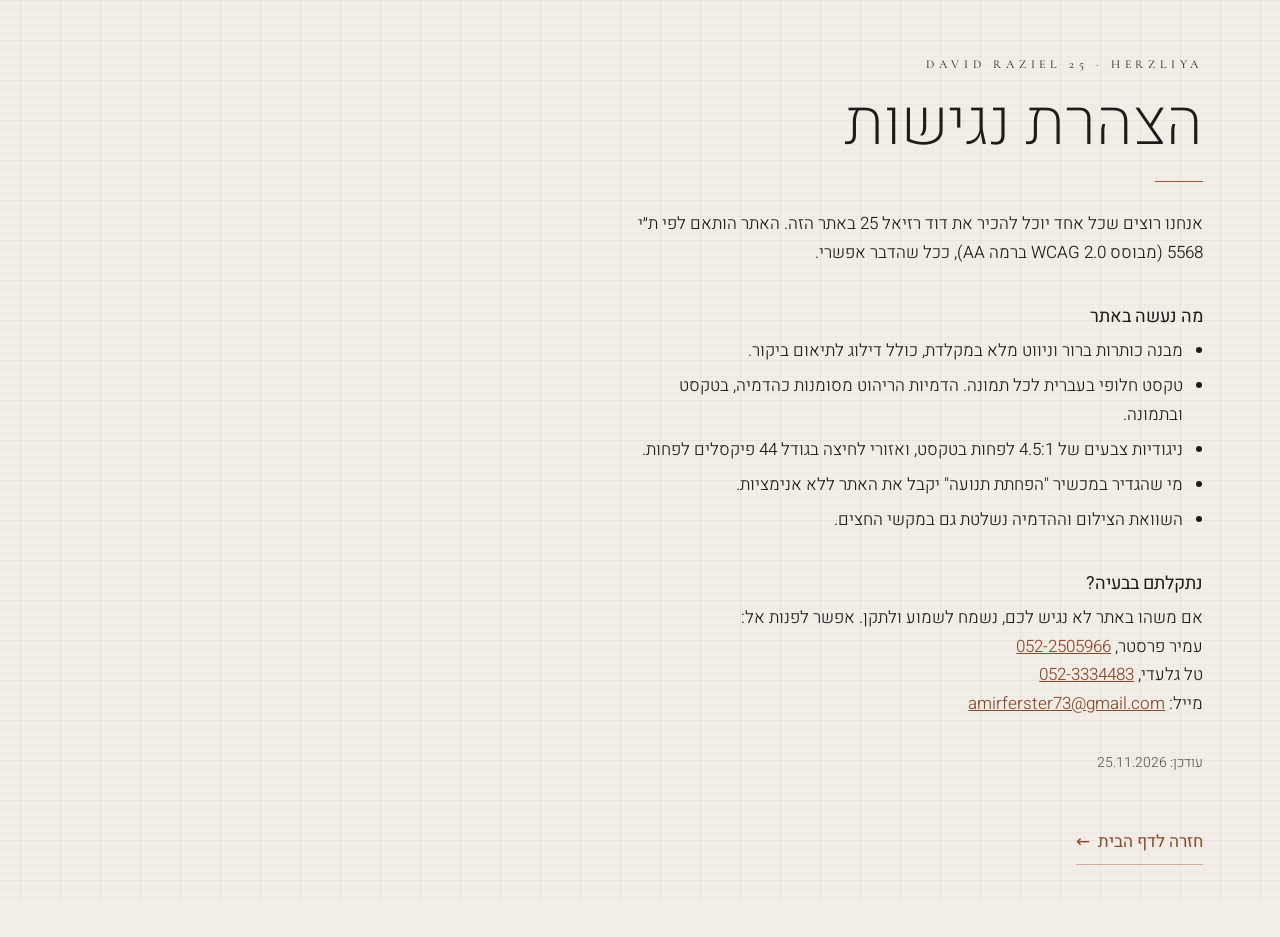
<file: accessibility.html>
<!doctype html>
<html lang="he" dir="rtl" data-theme="light">
<head>
<meta charset="utf-8">
<meta name="viewport" content="width=device-width, initial-scale=1, viewport-fit=cover">
<title>הצהרת נגישות · דוד רזיאל 25</title>
<meta name="robots" content="noindex, nofollow">
<meta name="theme-color" content="#F2EDE6">
<link rel="icon" href="favicon.svg" type="image/svg+xml">
<link href="https://fonts.googleapis.com/css2?family=Heebo:wght@200;300;400&family=Cormorant+Garamond:wght@300;400&display=swap" rel="stylesheet">
<link rel="stylesheet" href="assets/css/styles.css?v=13d0ba63">
</head>
<body class="doc">
<div class="motif" aria-hidden="true"></div>
<main class="doc-main">
  <p class="sh-label" lang="en">DAVID RAZIEL 25 · HERZLIYA</p>
  <h1 class="doc-title">הצהרת נגישות</h1>
  <i class="sh-rule" aria-hidden="true"></i>
  
  <p>אנחנו רוצים שכל אחד יוכל להכיר את דוד רזיאל 25 באתר הזה. האתר הותאם לפי ת״י 5568 (מבוסס WCAG 2.0 ברמה AA), ככל שהדבר אפשרי.</p>
  <h2>מה נעשה באתר</h2>
  <ul>
    <li>מבנה כותרות ברור וניווט מלא במקלדת, כולל דילוג לתיאום ביקור.</li>
    <li>טקסט חלופי בעברית לכל תמונה. הדמיות הריהוט מסומנות כהדמיה, בטקסט ובתמונה.</li>
    <li>ניגודיות צבעים של 4.5:1 לפחות בטקסט, ואזורי לחיצה בגודל 44 פיקסלים לפחות.</li>
    <li>מי שהגדיר במכשיר "הפחתת תנועה" יקבל את האתר ללא אנימציות.</li>
    <li>השוואת הצילום וההדמיה נשלטת גם במקשי החצים.</li>
  </ul>
  <h2>נתקלתם בבעיה?</h2>
  <p>אם משהו באתר לא נגיש לכם, נשמח לשמוע ולתקן. אפשר לפנות אל:<br>עמיר פרסטר, <a href="tel:+972522505966" dir="ltr">052-2505966</a><br>טל גלעדי, <a href="tel:+972523334483" dir="ltr">052-3334483</a><br>מייל: <a href="mailto:amirferster73@gmail.com" dir="ltr">amirferster73@gmail.com</a></p>
  <p class="doc-date">עודכן: 25.11.2026</p>
  <p class="doc-back"><a class="text-link" href="./">חזרה לדף הבית <span aria-hidden="true">←</span></a></p>
</main>
</body>
</html>
</file>
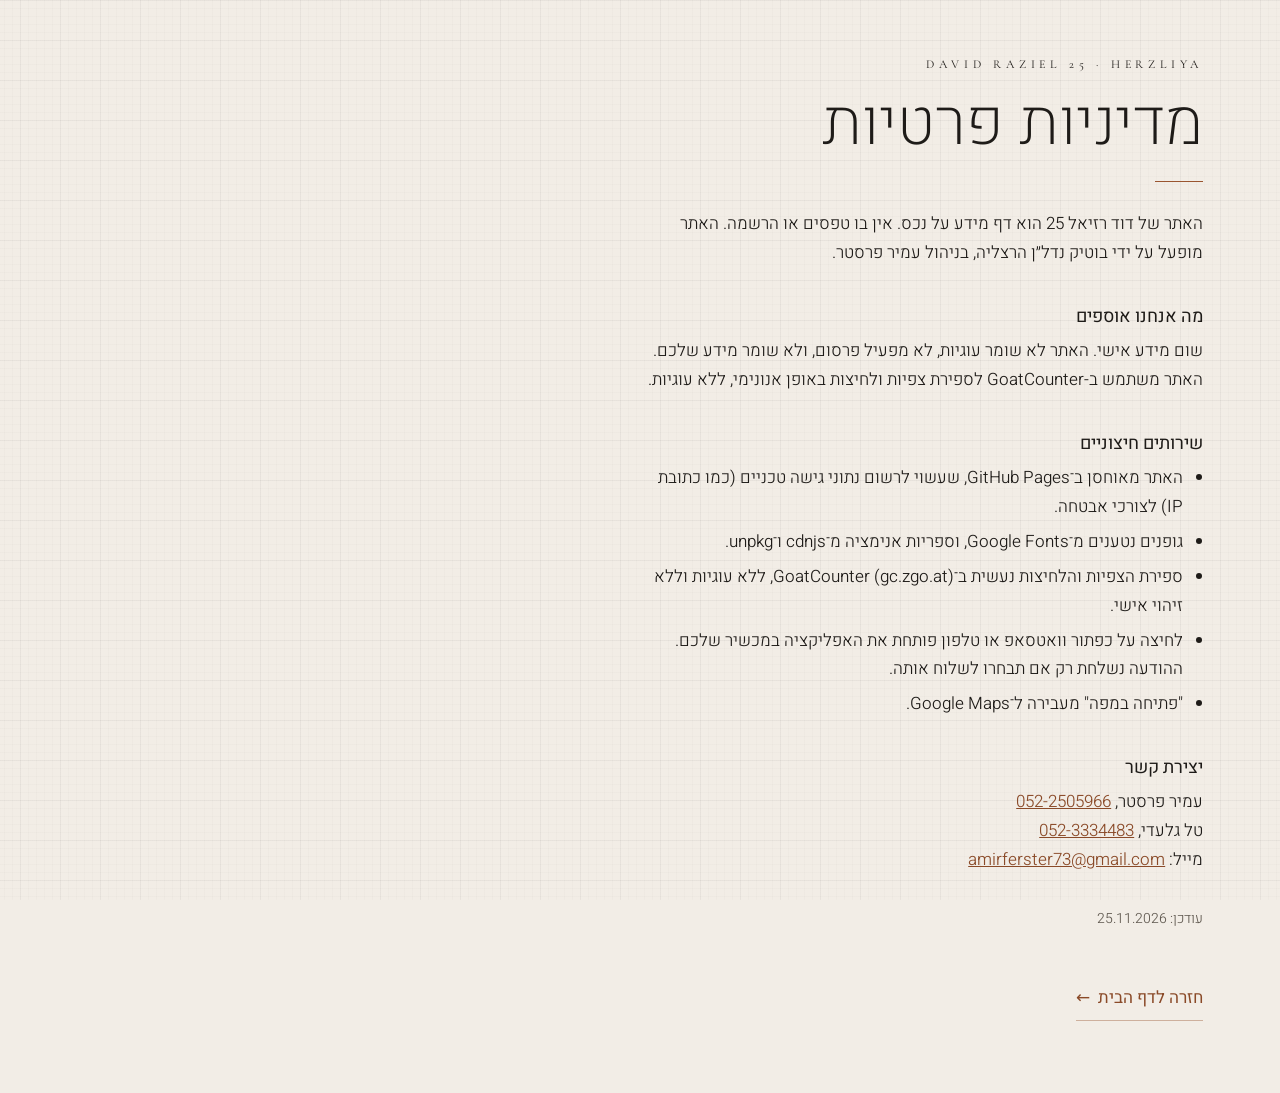
<file: privacy.html>
<!doctype html>
<html lang="he" dir="rtl" data-theme="light">
<head>
<meta charset="utf-8">
<meta name="viewport" content="width=device-width, initial-scale=1, viewport-fit=cover">
<title>מדיניות פרטיות · דוד רזיאל 25</title>
<meta name="robots" content="noindex, nofollow">
<meta name="theme-color" content="#F2EDE6">
<link rel="icon" href="favicon.svg" type="image/svg+xml">
<link href="https://fonts.googleapis.com/css2?family=Heebo:wght@200;300;400&family=Cormorant+Garamond:wght@300;400&display=swap" rel="stylesheet">
<link rel="stylesheet" href="assets/css/styles.css?v=13d0ba63">
</head>
<body class="doc">
<div class="motif" aria-hidden="true"></div>
<main class="doc-main">
  <p class="sh-label" lang="en">DAVID RAZIEL 25 · HERZLIYA</p>
  <h1 class="doc-title">מדיניות פרטיות</h1>
  <i class="sh-rule" aria-hidden="true"></i>
  
  <p>האתר של דוד רזיאל 25 הוא דף מידע על נכס. אין בו טפסים או הרשמה. האתר מופעל על ידי בוטיק נדל״ן הרצליה, בניהול עמיר פרסטר.</p>
  <h2>מה אנחנו אוספים</h2>
  <p>שום מידע אישי. האתר לא שומר עוגיות, לא מפעיל פרסום, ולא שומר מידע שלכם.</p>
  <p>האתר משתמש ב-GoatCounter לספירת צפיות ולחיצות באופן אנונימי, ללא עוגיות.</p>
  <h2>שירותים חיצוניים</h2>
  <ul>
    <li>האתר מאוחסן ב־GitHub Pages, שעשוי לרשום נתוני גישה טכניים (כמו כתובת IP) לצורכי אבטחה.</li>
    <li>גופנים נטענים מ־Google Fonts, וספריות אנימציה מ־cdnjs ו־unpkg.</li>
    <li>ספירת הצפיות והלחיצות נעשית ב־GoatCounter (gc.zgo.at), ללא עוגיות וללא זיהוי אישי.</li>
    <li>לחיצה על כפתור וואטסאפ או טלפון פותחת את האפליקציה במכשיר שלכם. ההודעה נשלחת רק אם תבחרו לשלוח אותה.</li>
    <li>"פתיחה במפה" מעבירה ל־Google Maps.</li>
  </ul>
  <h2>יצירת קשר</h2>
  <p>עמיר פרסטר, <a href="tel:+972522505966" dir="ltr">052-2505966</a><br>טל גלעדי, <a href="tel:+972523334483" dir="ltr">052-3334483</a><br>מייל: <a href="mailto:amirferster73@gmail.com" dir="ltr">amirferster73@gmail.com</a></p>
  <p class="doc-date">עודכן: 25.11.2026</p>
  <p class="doc-back"><a class="text-link" href="./">חזרה לדף הבית <span aria-hidden="true">←</span></a></p>
</main>
</body>
</html>
</file>
<file: assets/css/styles.css>
/* Listing template · v5. Themes: dark ("treetops", tree rings) and light ("drafting paper", architectural grid).
   Elements, nothing outside them: 1 section header · 2 frame · 3 background motif · 4 numbers · 5 rhythm (framed vs full-bleed). */
:root {
  --bg: #1E1915;
  --surface: #26201B;
  --fg: #F2EDE4;
  --fg2: #B5AA9B;
  --accent: #B08A64;          /* lines, frames, fills */
  --accent-text: #B08A64;     /* small copper text (contrast-checked per theme) */
  --on-accent: #1E1915;
  --hair: rgba(242, 237, 228, 0.14);
  --dark: #2A221C;            /* the dark section */
  --dark-fg: #F2EDE6;
  --dark-accent-text: #C98A5E;
  --bar: rgba(30, 25, 21, 0.72);
  --dim: #0d0b09;
  --gut: 24px;
  --he: "Heebo", system-ui, -apple-system, "Segoe UI", sans-serif;
  --latin: "Cormorant Garamond", "Times New Roman", serif;
  --ease: cubic-bezier(.22, .9, .3, 1);
  color-scheme: dark;
}
[data-theme="light"] {
  --bg: #F2EDE6;
  --surface: #E8E1D7;
  --fg: #1E1B18;
  --fg2: #625B52;              /* 5.7:1 on the ground */
  --accent: #9A5530;           /* 4.85:1 on the ground: lines, the primary button */
  --accent-text: #8A4A28;      /* small copper text: 5.8:1 on the ground, 5.0:1 on the raised surface */
  --on-accent: #F2EDE6;
  --hair: rgba(30, 27, 24, 0.14);
  --bar: rgba(242, 237, 230, 0.86);
  --dim: #F2EDE6;
  --grid: 30, 27, 24;
  color-scheme: light;
}
@media (min-width: 900px) { :root { --gut: 6vw; } }

*, *::before, *::after { box-sizing: border-box; }
html { -webkit-text-size-adjust: 100%; text-size-adjust: 100%; background: var(--bg); }
html.lenis, html.lenis body { height: auto; }
html.at-end, html.at-end body { overscroll-behavior-y: none; }
.lenis.lenis-smooth { scroll-behavior: auto !important; }
body {
  margin: 0; background: transparent; color: var(--fg);
  font: 300 17px/1.7 var(--he);
  -webkit-font-smoothing: antialiased; -moz-osx-font-smoothing: grayscale;
  -webkit-tap-highlight-color: transparent;
  overflow-x: clip;
}
img { display: block; max-width: 100%; }
main { overflow-x: clip; }   /* the hero settles from 1.05 behind the door: never widen the page */
a { color: inherit; }
button { font: inherit; color: inherit; background: none; border: 0; padding: 0; cursor: pointer; }
h1, h2, p, dl, dd, figure { margin: 0; }
:focus-visible { outline: 1px solid var(--accent); outline-offset: 4px; }
.visually-hidden { position: absolute !important; width: 1px; height: 1px; overflow: hidden; clip: rect(0 0 0 0); white-space: nowrap; }
.skip { position: fixed; top: 8px; right: 8px; z-index: 100; padding: 12px 16px; background: var(--accent); color: var(--on-accent); text-decoration: none; transform: translateY(-160%); }
.skip:focus { transform: none; }
.nw { white-space: nowrap; }

/* ---------- element 4 · numbers: Cormorant, lining tabular figures ---------- */
bdi, .num { direction: ltr; unicode-bidi: isolate; font-family: var(--latin); font-weight: 300; font-variant-numeric: lining-nums tabular-nums; font-feature-settings: "lnum" 1, "tnum" 1; }
bdi { font-size: 1.12em; line-height: 1; }

/* ---------- element 3 · background motif + grain (fixed, behind everything; photos sit above) ---------- */
.motif { position: fixed; top: 0; left: 0; right: 0; height: 300lvh; z-index: -2; pointer-events: none; }
[data-theme="dark"] .motif { background: url("../img/rings.svg") right center / cover no-repeat; opacity: .07; will-change: transform; }
/* drafting paper: 1px lines every 8px at 3%, every 40px at 6% */
[data-theme="light"] .motif { --g1: rgba(var(--grid), .015); --g2: rgba(var(--grid), .03); }
[data-theme="light"] .motif {
  height: 100%;
  background-image:
    linear-gradient(to right, var(--g2) 1px, transparent 1px), linear-gradient(to bottom, var(--g2) 1px, transparent 1px),
    linear-gradient(to right, var(--g1) 1px, transparent 1px), linear-gradient(to bottom, var(--g1) 1px, transparent 1px);
  background-size: 40px 40px, 40px 40px, 8px 8px, 8px 8px;
  background-position: center top;
}
.grain {
  position: fixed; inset: 0; z-index: -1; pointer-events: none; opacity: .035;
  background-image: url("data:image/svg+xml,%3Csvg xmlns='http://www.w3.org/2000/svg' width='200' height='200'%3E%3Cfilter id='n'%3E%3CfeTurbulence type='fractalNoise' baseFrequency='0.9' numOctaves='2' stitchTiles='stitch'/%3E%3CfeColorMatrix values='0 0 0 0 0  0 0 0 0 0  0 0 0 0 0  0 0 0 1.6 -0.3'/%3E%3C/filter%3E%3Crect width='200' height='200' filter='url(%23n)'/%3E%3C/svg%3E");
  background-size: 200px 200px;
}
[data-theme="dark"] .grain { opacity: .05; mix-blend-mode: overlay; }

/* ---------- element 1 · the section header ---------- */
.sh { position: relative; }
.sh-label, .label-en { font: 400 12px/1.4 var(--latin); letter-spacing: 0.4em; text-transform: uppercase; color: var(--accent-text); }
.sh-label { margin-bottom: 16px; }
.sh-title { font: 200 clamp(42px, 11.5vw, 104px)/1.05 var(--he); letter-spacing: -0.01em; }
.sh-title bdi { font-size: 1.08em; }
.sh-rule { display: block; width: 48px; height: 1px; margin-top: 22px; background: var(--accent); transform-origin: right center; }
.sh-c { text-align: center; }
.sh-c .sh-rule { margin-inline: auto; transform-origin: center; }
.ln { display: inline-block; overflow: hidden; vertical-align: top; padding-bottom: 0.1em; margin-bottom: -0.1em; }
.ln > span { display: inline-block; }
html.js:not(.rm) [data-lines] .ln > span { transform: translateY(105%); }
html.js:not(.rm) [data-fade], html.js:not(.rm) .sh-label { opacity: 0; }
html.js:not(.rm) .sh-rule { transform: scaleX(0); }

/* ---------- element 2 · the frame ---------- */
.frame { position: relative; }
.frame-in { position: relative; width: 100%; height: 100%; overflow: hidden; background: var(--surface); }
.frame-in > img { width: 100%; height: 100%; object-fit: cover; }
.fr { position: absolute; display: block; background: var(--accent); pointer-events: none; }
.fr-t { top: -10px; left: -10px; right: -10px; height: 1px; transform-origin: right center; }
.fr-l { left: -10px; top: -10px; bottom: -10px; width: 1px; transform-origin: center top; }
.fr-b { bottom: -10px; left: -10px; right: -10px; height: 1px; transform-origin: left center; }
.fr-r { right: -10px; top: -10px; bottom: -10px; width: 1px; transform-origin: center bottom; }
html.js:not(.rm) .frame[data-reveal] .fr-t, html.js:not(.rm) .frame[data-reveal] .fr-b { transform: scaleX(0); }
html.js:not(.rm) .frame[data-reveal] .fr-l, html.js:not(.rm) .frame[data-reveal] .fr-r { transform: scaleY(0); }
html.js:not(.rm) .frame[data-reveal] .frame-in { clip-path: inset(100% 0 0 0); }

/* placeholders: main.js paints the preview on the photo's holder; the photo fades in over it once decoded (eager ones never hide) */
html.js img[data-ph]:not([fetchpriority]) { opacity: 0; transition: opacity .5s ease; }
html.js img[data-ph].is-in { opacity: 1; }
html.rm img[data-ph] { transition: none; }

.chip { position: absolute; z-index: 2; padding: 6px 10px; font: 400 12px/1.2 var(--he); background: rgba(242, 237, 230, .9); color: #1E1B18; pointer-events: none; white-space: nowrap; }
.chip[lang="en"] { font: 400 11px/1.2 var(--latin); letter-spacing: .28em; }
.chip [lang="he"] { font: 400 12px/1.2 var(--he); letter-spacing: 0; }

/* ---------- global UI ---------- */
.progress { position: fixed; top: 0; left: 0; right: 0; height: 1px; z-index: 60; pointer-events: none; }
.progress i { display: block; height: 100%; background: var(--accent); transform-origin: right center; transform: scaleX(0); }
.topbar {
  position: fixed; top: 0; left: 0; right: 0; z-index: 50; height: calc(56px + env(safe-area-inset-top));
  padding: env(safe-area-inset-top) var(--gut) 0;
  display: flex; align-items: center; justify-content: space-between; gap: 16px;
  transition: transform .45s var(--ease), background-color .35s ease, color .35s ease;
}
.topbar.is-solid { background: var(--bar); -webkit-backdrop-filter: blur(14px) saturate(1.1); backdrop-filter: blur(14px) saturate(1.1); }
.topbar.is-up { transform: translateY(-100%); }
.topbar.on-photo { background: transparent; -webkit-backdrop-filter: none; backdrop-filter: none; color: #F2EDE6; }
.topbar-line { position: absolute; right: var(--gut); left: var(--gut); bottom: 0; height: 1px; background: var(--accent); opacity: .55; transform-origin: right center; }
.brand { font: 300 16px/1 var(--he); text-decoration: none; min-height: 44px; display: inline-flex; align-items: center; }
.menu-btn { display: inline-flex; align-items: center; gap: 12px; min-height: 44px; min-width: 44px; margin-left: -10px; padding: 0 10px; font: 300 15px/1 var(--he); }
.burger { display: grid; gap: 6px; width: 22px; }
.burger b { display: block; height: 1px; background: currentColor; }
.burger b + b { width: 14px; justify-self: end; }

/* ---------- the menu ---------- */
.menu { position: fixed; inset: 0; z-index: 90; display: flex; flex-direction: column; background: var(--bg); padding: calc(6px + env(safe-area-inset-top)) var(--gut) calc(24px + env(safe-area-inset-bottom)); overflow-y: auto; overscroll-behavior: contain; }
.menu[hidden] { display: none; }
.menu::before { content: ""; position: fixed; inset: 0; z-index: -1; pointer-events: none; }
[data-theme="dark"] .menu::before { background: url("../img/rings.svg") right center / cover no-repeat; opacity: .08; }
[data-theme="light"] .menu::before { background-image: linear-gradient(to right, rgba(30, 27, 24, .06) 1px, transparent 1px), linear-gradient(to bottom, rgba(30, 27, 24, .06) 1px, transparent 1px); background-size: 40px 40px; }
.menu-close { align-self: flex-end; min-height: 44px; padding: 0 10px; margin-left: -10px; display: inline-flex; align-items: center; gap: 10px; font: 300 15px/1 var(--he); }
.menu-close span { font-size: 13px; color: var(--accent-text); }
.menu-nav { margin: auto 0; padding: 24px 0; }
.menu-nav ul { list-style: none; margin: 0; padding: 0; display: grid; gap: clamp(8px, 1.9vh, 20px); }
.menu-link { display: block; text-decoration: none; padding: 2px 0; }
.menu-en { display: block; font: 400 11px/1.4 var(--latin); letter-spacing: .4em; text-transform: uppercase; color: var(--accent-text); }
.menu-he { display: block; font: 200 clamp(30px, 8.2vw, 58px)/1.15 var(--he); transition: color .3s; }
.menu-link:hover .menu-he, .menu-link:focus-visible .menu-he { color: var(--accent-text); }
.menu-open { overflow: hidden; }

.pill {
  position: fixed; left: 50%; bottom: calc(20px + env(safe-area-inset-bottom)); z-index: 40;
  height: 44px; padding: 0 22px; display: inline-flex; align-items: center; gap: 10px;
  background: var(--accent); color: var(--on-accent); text-decoration: none;
  font: 400 15px/1 var(--he); white-space: nowrap;
  box-shadow: 0 10px 30px rgba(30, 20, 14, 0.25);
  transform: translate(-50%, 0); transition: transform .5s var(--ease), opacity .35s ease;
}
.pill.is-hidden { opacity: 0; transform: translate(-50%, 24px); pointer-events: none; }
.wa { width: 18px; height: 18px; fill: currentColor; flex: none; }

/* ---------- intro (shared) ---------- */
.intro { display: none; }
html.has-intro .intro {
  position: fixed; inset: 0; z-index: 95; display: block; pointer-events: none;
  animation: intro-failsafe .4s ease 4s forwards;   /* never trap the page if the script fails */
}
@keyframes intro-failsafe { to { opacity: 0; visibility: hidden; } }

/* intro · the front door: walnut panel, copper handle, the house number; it swings open on its hinge */
.intro-door { perspective: 1400px; perspective-origin: 50% 50%; }
.door {
  position: absolute; inset: 0; z-index: 2; transform-origin: right center; -webkit-backface-visibility: hidden; backface-visibility: hidden;
  background-color: #4A3426;
  background-image:
    linear-gradient(90deg, rgba(0, 0, 0, .22), rgba(0, 0, 0, 0) 18%, rgba(255, 225, 190, .04) 52%, rgba(0, 0, 0, 0) 80%, rgba(0, 0, 0, .26)),
    repeating-linear-gradient(90deg, rgba(0, 0, 0, .07) 0 1px, transparent 1px 7px),
    repeating-linear-gradient(90deg, rgba(255, 222, 186, .035) 0 2px, transparent 2px 23px),
    repeating-linear-gradient(90deg, rgba(0, 0, 0, .06) 0 3px, transparent 3px 41px),
    repeating-linear-gradient(90deg, transparent 0 57px, rgba(255, 222, 186, .03) 57px 59px, transparent 59px 97px);
}
.door-grain { position: absolute; inset: 0; background: linear-gradient(180deg, rgba(255, 220, 180, .05), transparent 30%, transparent 70%, rgba(0, 0, 0, .18)); }
.door-edge { position: absolute; inset: 0; border-right: 1px solid rgba(201, 138, 94, .35); }
.door-num { position: absolute; top: max(12svh, 64px); left: 0; right: 0; text-align: center; color: #C27B4E; }
.door-n { font: 300 30vw/0.9 var(--latin); font-variant-numeric: lining-nums; font-feature-settings: "lnum" 1; direction: ltr; }
@media (min-width: 900px) { .door-n { font-size: min(30vw, 34vh); } }
.door-label { margin-top: 14px; margin-right: -.5em; font: 400 11px/1.4 var(--latin); letter-spacing: .5em; text-transform: uppercase; color: rgba(242, 237, 230, .72); }
.door-handle { position: absolute; left: 9%; top: 50%; width: 6px; height: min(26svh, 220px); margin-top: calc(min(26svh, 220px) / -2); border-radius: 3px; background: linear-gradient(90deg, #6E3B20, #A9653C 45%, #6E3B20); box-shadow: 2px 0 6px rgba(0, 0, 0, .35); }
.door-handle b { position: absolute; inset: 0; border-radius: inherit; background: linear-gradient(90deg, #A9653C, #F0B88E 45%, #A9653C); opacity: 0; }
.door-shade { position: absolute; inset: 0; z-index: 1; background: linear-gradient(to left, rgba(30, 20, 14, .55), rgba(30, 20, 14, .2) 60%, rgba(30, 20, 14, .05)); }

/* intro · the elevator (dark listings) */
.edoor { position: absolute; top: 0; bottom: 0; width: 50.5%; overflow: hidden; background: var(--surface); will-change: transform; }
.edoor-l { left: 0; } .edoor-r { right: 0; }
.edoor-seam { position: absolute; top: 0; bottom: 0; left: 50%; width: 1px; margin-left: -.5px; background: var(--accent); opacity: .45; }
.floor { position: absolute; top: calc(48px + env(safe-area-inset-top)); left: 50%; transform: translateX(-50%); display: flex; flex-direction: column; align-items: center; gap: 10px; padding: 14px 22px 10px; background: var(--surface); }
.floor-label { font: 400 12px/1 var(--latin); letter-spacing: .5em; margin-right: -.5em; text-transform: uppercase; color: var(--accent-text); }
.floor-num { height: 64px; overflow: hidden; font: 300 64px/64px var(--latin); font-variant-numeric: lining-nums tabular-nums; direction: ltr; }
.floor-col { display: flex; flex-direction: column; }
.floor-col > span { height: 64px; }

/* ---------- hero: the website on the first screen, the framed entrance photo ---------- */
.hero { position: relative; min-height: 100svh; display: flex; flex-direction: column; padding: calc(66px + env(safe-area-inset-top)) var(--gut) calc(6px + env(safe-area-inset-bottom)); transform-origin: 50% 40%; }
.hero-label { margin-bottom: 6px; }
.hero-title { font: 200 clamp(44px, 12vw, 120px)/1 var(--he); letter-spacing: -0.01em; }
.hero-title bdi { font-size: 1.08em; }
.hero-meta { margin-top: 10px; font: 300 clamp(12.5px, 3.4vw, 15px)/1.55 var(--he); color: var(--fg2); }
.hero-meta bdi { font-size: 1.15em; }
.dot { display: inline-block; width: 3px; height: 3px; margin: 0 .55em; border-radius: 50%; background: var(--accent); vertical-align: middle; }
.hero-price { margin-top: 6px; display: flex; align-items: baseline; gap: 10px; }
.hero-price-label { font: 300 12px/1 var(--he); color: var(--fg2); }
.hero-price-num { font-size: 26px; line-height: 1.15; }
.hero-rule { display: block; width: 48px; height: 1px; margin-top: 12px; background: var(--accent); transform-origin: right center; }
.hero-photo { position: relative; flex: 1 1 auto; min-height: 55svh; margin: 24px 10px 16px; display: flex; }
.hero-frame { flex: 1; }
.hero-chip { top: 12px; right: 12px; }
.hero-bottom { display: flex; align-items: center; justify-content: space-between; gap: 16px; min-height: 48px; }
.hero-tour { display: inline-flex; align-items: center; gap: 8px; min-height: 44px; text-decoration: none; font: 400 15px/1 var(--he); }
.hero-tour span { color: var(--accent-text); }
.hero-note { font: 300 12px/1.3 var(--he); color: var(--fg2); text-align: left; }
html.js:not(.rm) .hero-head > *, html.js:not(.rm) .hero-bottom > *, html.js:not(.rm) .hero-chip { opacity: 0; }
html.js:not(.rm) .hero-rule { opacity: 1; transform: scaleX(0); }
html.js:not(.rm) .topbar .brand, html.js:not(.rm) .topbar .menu-btn { opacity: 0; }
html.js:not(.rm) .topbar-line { transform: scaleX(0); }
@media (min-width: 900px) {
  .hero { display: grid; grid-template-columns: minmax(0, 0.9fr) minmax(0, 1.25fr); grid-template-rows: 1fr auto; column-gap: 6vw; padding-top: calc(92px + env(safe-area-inset-top)); }
  .hero-head { align-self: center; }
  .hero-photo { grid-column: 2; grid-row: 1; margin: 10px; min-height: 0; }
  .hero-bottom { grid-column: 1 / -1; }
}

/* ---------- the signature (full-bleed, pinned) ---------- */
.sig { position: relative; }
.sig-stage { position: relative; height: 100svh; min-height: 560px; overflow: hidden; background: #2A221C; color: #F2EDE6; }
.sig-more { display: grid; gap: 44px; padding: 9vh calc(var(--gut) + 10px) 0; }
.gd-line { padding: 30px var(--gut) 4vh; font: 300 clamp(18px, 4.8vw, 24px)/1.5 var(--he); max-width: 30em; }

/* the gardens: framed living room → into the door → the deck, full-bleed */
.gardens { position: relative; }
.gd-stage { position: relative; height: 100svh; min-height: 600px; overflow: hidden; }
.gd-head { position: absolute; z-index: 1; top: calc(72px + env(safe-area-inset-top)); right: var(--gut); left: var(--gut); }
.gardens .sh-title { font-size: clamp(38px, 10.5vw, 96px); }
.gd-center { position: absolute; inset: 0; display: flex; align-items: center; justify-content: center; padding: 0 calc(var(--gut) + 10px); }
.gd-zoom { position: relative; width: min(100%, calc((100svh - 330px) * 1.5), 1000px); aspect-ratio: 3 / 2; will-change: transform; }
.gd-frame { position: absolute; inset: 0; }
.gd-full { position: absolute; inset: 0; z-index: 2; opacity: 0; overflow: hidden; background: #2A221C; }
.gd-img { width: 100%; height: 100%; object-fit: cover; }
html.rm .gd-stage, html:not(.js) .gd-stage { height: auto; min-height: 0; }
html.rm .gd-head, html:not(.js) .gd-head, html.rm .gd-center, html:not(.js) .gd-center { position: relative; inset: auto; top: auto; padding-top: 10vh; }
html.rm .gd-full, html:not(.js) .gd-full { display: none; }

@media (min-width: 900px) { .sig-more { grid-template-columns: 1fr 1fr; gap: 4vw; } }
.sig-fig { margin: 0; }
.sig-frame { aspect-ratio: 3 / 2; }
.sig-cap { margin-top: 18px; font: 400 14px/1.4 var(--he); color: var(--fg); }
.sig-cap .label-en { font-size: 11px; }
.sig-pan { position: absolute; inset: 0; overflow: hidden; }
.sig-img { position: absolute; top: 0; right: 0; height: 100%; width: auto; min-width: 100%; max-width: none; object-fit: cover; }
.sig-shade { position: absolute; inset: 0; background: linear-gradient(to bottom, rgba(30, 22, 16, .42), transparent 16%), linear-gradient(to top, rgba(30, 22, 16, .86), rgba(30, 22, 16, .4) 40%, transparent 62%); }
.sig-text { position: absolute; right: var(--gut); left: var(--gut); bottom: calc(56px + env(safe-area-inset-bottom)); max-width: 760px; --accent-text: #E3AC86; --accent: #D08F63; }
.sig-text .sh-label { display: block; margin: 0 0 12px; line-height: 1.4; }
.sig-text .sh-title { display: block; }
.sig-sub { margin-top: 18px; max-width: 30em; color: rgba(242, 237, 230, .92); }
html.js:not(.rm) .sig-sub { opacity: 0; }

/* ---------- imagine: real photo vs. furnishing visualization ---------- */
.imagine { padding: 9vh var(--gut) 7vh; }
.ba-frame { margin-top: 34px; max-width: 1100px; }
.ba { position: relative; aspect-ratio: 1536 / 947; touch-action: pan-y; -webkit-user-select: none; user-select: none; cursor: ew-resize; --pos: 50; }
.ba img { position: absolute; inset: 0; width: 100%; height: 100%; object-fit: cover; -webkit-user-drag: none; pointer-events: none; }
.ba-viz { position: absolute; inset: 0; clip-path: inset(0 calc(100% - var(--pos) * 1%) 0 0); transition: opacity .4s ease; }
.ba-style { opacity: 0; transition: opacity .4s ease; }
.ba-style.is-on { opacity: 1; }
.ba-chip-viz { top: 12px; left: 12px; transition: opacity .4s ease; }
.ba-chip-real { top: 12px; right: 12px; }
.ba-handle { position: absolute; top: 0; bottom: 0; left: calc(var(--pos) * 1%); width: 0; z-index: 3; pointer-events: none; transition: opacity .4s ease; }
.ba-line { position: absolute; top: 0; bottom: 0; left: -.5px; width: 1px; background: #F2EDE6; box-shadow: 0 0 0 .5px rgba(154, 85, 48, .7); }
.ba-knob { position: absolute; top: 50%; left: 0; width: 48px; height: 48px; margin: -24px 0 0 -24px; border-radius: 50%; background: var(--accent); display: grid; place-items: center; box-shadow: 0 4px 16px rgba(30, 20, 14, .3); }
.ba-knob svg { width: 22px; height: 22px; fill: none; stroke: #F2EDE6; stroke-width: 1.4; }
.ba-range { position: absolute; inset: 0; width: 100%; height: 100%; margin: 0; opacity: 0; pointer-events: none; }
.ba:has(.ba-range:focus-visible) .ba-knob { outline: 2px solid var(--fg); outline-offset: 3px; }
.ba.is-real .ba-viz, .ba.is-real .ba-handle, .ba.is-real .ba-chip-viz { opacity: 0; }
.ba-chips { display: flex; flex-wrap: wrap; gap: 8px; margin-top: 24px; }
.ba-chip { min-height: 52px; padding: 8px 16px; border: 1px solid var(--hair); display: flex; flex-direction: column; align-items: flex-start; justify-content: center; gap: 2px; text-align: right; transition: border-color .3s, background-color .3s; }
.ba-chip span { font: 400 15px/1.2 var(--he); }
.ba-chip small { font: 300 12px/1.2 var(--he); color: var(--fg2); }
.ba-chip[aria-pressed="true"] { border-color: var(--accent); background: var(--surface); }
.ba-chip[aria-pressed="true"] span { color: var(--accent-text); }
.ba-note { margin-top: 16px; font-size: 14px; line-height: 1.6; color: var(--fg2); max-width: 34em; }

/* ---------- the floors: photo | plan per floor, a floor ruler beside the frame (not pinned; floors change by tapping) ---------- */
.pl-draw { position: relative; display: block; aspect-ratio: var(--ar); touch-action: pan-y; }
.spot { position: absolute; z-index: 2; width: 44px; height: 44px; margin: -22px 0 0 -22px; display: grid; place-items: center; }
.spot-dot { position: relative; display: block; width: 14px; height: 14px; border-radius: 50%; background: var(--accent); box-shadow: 0 0 0 3px rgba(242, 237, 230, .85); }
.spot-dot::after { content: ""; position: absolute; inset: -1px; border-radius: 50%; border: 1px solid var(--accent); animation: spot-pulse 2s ease-out infinite; }
@keyframes spot-pulse { from { transform: scale(1); opacity: .6; } to { transform: scale(1.6); opacity: 0; } }
.spot-label { position: absolute; top: 50%; right: 34px; transform: translateY(-50%); padding: 3px 7px; white-space: nowrap; font: 400 12px/1.2 var(--he); color: #1E1B18; background: #F2EDE6; box-shadow: 0 0 0 1px rgba(154, 85, 48, .35); pointer-events: none; }
.spot-l .spot-label { right: auto; left: 34px; }
.spot:focus-visible { outline-offset: -4px; }
@media (prefers-reduced-motion: reduce) { .spot-dot::after { animation: none; } }

/* the room sheet: from the bottom on phones, a popover on wide screens */
.room-sheet { position: fixed; inset: 0; z-index: 85; display: flex; align-items: flex-end; justify-content: center; }
.room-sheet[hidden] { display: none; }
.rs-scrim { position: absolute; inset: 0; background: rgba(30, 27, 24, .4); }
.rs-panel { position: relative; width: 100%; max-height: 88svh; overflow: auto; padding: 10px var(--gut) calc(30px + env(safe-area-inset-bottom)); background: var(--bg); box-shadow: 0 -10px 40px rgba(30, 20, 14, .18); will-change: transform; touch-action: pan-x; }
.rs-grab { display: block; width: 40px; height: 4px; margin: 0 auto 12px; border-radius: 2px; background: rgba(30, 27, 24, .2); }
.rs-head { display: flex; align-items: flex-start; justify-content: space-between; gap: 12px; margin-bottom: 22px; }
.rs-en { font-size: 11px; }
.rs-title { margin: 2px 0 0; font: 300 26px/1.2 var(--he); }
.rs-close { flex: none; width: 44px; height: 44px; margin: -4px -10px 0 0; display: grid; place-items: center; }
.rs-close svg { width: 20px; height: 20px; fill: none; stroke: currentColor; stroke-width: 1.2; }
.rs-frame { margin: 0 10px; aspect-ratio: 3 / 2; }
@media (min-width: 900px) {
  .room-sheet { align-items: center; }
  .rs-panel { width: min(760px, 86vw); padding: 22px 30px 34px; box-shadow: 0 20px 60px rgba(30, 20, 14, .25); }
  .rs-grab { display: none; }
}
.sheet-open { overflow: hidden; }
.pl-ink { position: absolute; inset: 0; background: var(--accent); -webkit-mask-position: center; mask-position: center; -webkit-mask-size: contain; mask-size: contain; -webkit-mask-repeat: no-repeat; mask-repeat: no-repeat; }
/* --fw: frame width (the copper lines sit 10px outside it) · --fr: frame height / width (4:3 on phones, 16:10 on desktop) */
.floors { padding: 9vh var(--gut) 7vh; --fw: min(calc(100vw - 2 * var(--gut) - 20px), 560px); --fr: .75; }
@media (min-width: 900px) { .floors { --fw: min(calc(100vw - 2 * var(--gut) - 20px), 880px); --fr: .625; } }
.fl-stage { display: flex; justify-content: center; margin-top: 30px; }
.fl-main { flex: none; width: var(--fw); }
.fl-pick { margin-bottom: 10px; font: 400 15px/1.3 var(--he); color: var(--accent-text); }
.fl-btns { display: grid; grid-template-columns: repeat(var(--n), 1fr); margin-bottom: 26px; }
.fl-btn { min-height: 48px; padding: 0 6px; display: inline-flex; align-items: center; justify-content: center; gap: 7px; border: 1px solid var(--accent); color: var(--accent-text); font: 400 15px/1.1 var(--he); white-space: nowrap; transition: background-color .3s, border-color .3s, color .3s; }
.fl-btn + .fl-btn { border-right-width: 0; }
.fl-btn .num { font-size: 15px; letter-spacing: .04em; }
.fl-btn.is-on { background: #9A5530; border-color: #9A5530; color: #fff; }
.fl-btn:focus-visible { outline-offset: 2px; }
@media (max-width: 370px) { .fl-btn { flex-direction: column; gap: 2px; font-size: 13px; min-height: 52px; } }
.fl-frame { aspect-ratio: 4 / 3; }
@media (min-width: 900px) { .fl-frame { aspect-ratio: 16 / 10; } }
.fl-frame .frame-in { isolation: isolate; }
.fl-layer { position: absolute; inset: 0; transition: opacity .4s ease, visibility 0s linear 0s; }
.fl-plans {
  opacity: 0; visibility: hidden; transition: opacity .4s ease, visibility 0s linear .4s;
  background-color: var(--bg); --g1: rgba(var(--grid, 30, 27, 24), .03); --g2: rgba(var(--grid, 30, 27, 24), .05);
  background-image: linear-gradient(to right, var(--g2) 1px, transparent 1px), linear-gradient(to bottom, var(--g2) 1px, transparent 1px), linear-gradient(to right, var(--g1) 1px, transparent 1px), linear-gradient(to bottom, var(--g1) 1px, transparent 1px);
  background-size: 40px 40px, 40px 40px, 8px 8px, 8px 8px; background-position: center;
}
.floors.is-plan .fl-plans { opacity: 1; visibility: visible; transition: opacity .4s ease, visibility 0s linear 0s; }
.floors.is-plan .fl-photos { opacity: 0; visibility: hidden; transition: opacity .4s ease, visibility 0s linear .4s; }
.fl-item { position: absolute; inset: 0; visibility: hidden; will-change: transform; }
.fl-item.is-on { visibility: visible; }
.fl-ph img { width: 100%; height: 100%; object-fit: cover; }
.fl-pl { display: grid; place-items: center; padding: 26px 18px; cursor: zoom-in; }
.fl-pl .pl-draw { width: min(100%, calc((var(--fw) * var(--fr) - 52px) * var(--ar))); }
.fl-slab {
  position: absolute; z-index: 3; top: 0; left: 0; right: 0; height: 18%; visibility: hidden; will-change: transform;
  display: flex; flex-direction: column; align-items: center; justify-content: center; gap: 4px; color: #F2EDE6;
  border-top: 1px solid #C98A5E; border-bottom: 1px solid #C98A5E; background-color: #2A221C;
  background-image: radial-gradient(rgba(255, 238, 214, .07) 1px, transparent 1.3px), radial-gradient(rgba(0, 0, 0, .28) 1px, transparent 1.3px), linear-gradient(180deg, rgba(255, 235, 210, .05), rgba(0, 0, 0, .16));
  background-size: 7px 7px, 11px 11px, 100% 100%; background-position: 0 0, 4px 6px, 0 0;
}
.fl-slab-el { font: 300 clamp(26px, 8.5vw, 40px)/1 var(--latin); color: #E3AC86; }
.fl-slab-label { font: 400 9px/1 var(--latin); letter-spacing: .4em; margin-right: -.4em; color: rgba(242, 237, 230, .7); }
.fl-toggle { position: relative; display: grid; grid-template-columns: 1fr 1fr; margin-top: 22px; }
.fl-tg { min-height: 52px; display: inline-flex; align-items: center; justify-content: center; gap: 8px; font: 400 16px/1 var(--he); color: var(--accent-text); border: 1px solid var(--accent); transition: background-color .3s, color .3s; }
.fl-tg + .fl-tg { border-right-width: 0; }
.fl-tg svg { width: 18px; height: 18px; fill: none; stroke: currentColor; stroke-width: 1.4; stroke-linejoin: round; }
.fl-tg.is-on { background: #9A5530; border-color: #9A5530; color: #fff; }
.fl-tg.pulse { animation: fl-pulse 1.1s ease-in-out 2; }
@keyframes fl-pulse { 0%, 100% { box-shadow: 0 0 0 0 rgba(154, 85, 48, 0); } 50% { box-shadow: 0 0 0 4px rgba(154, 85, 48, .25), 0 0 18px rgba(154, 85, 48, .4); } }
.fl-tip { position: absolute; bottom: calc(100% + 16px); left: 25%; translate: -50% 4px; width: max-content; padding: 5px 9px; background: var(--bg); box-shadow: 0 0 0 1px rgba(154, 85, 48, .35); font: 400 13px/1.2 var(--he); color: var(--accent-text); opacity: 0; pointer-events: none; z-index: 4; transition: opacity .35s, translate .35s; }
.fl-tip.is-on { opacity: 1; translate: -50% 0; }
.fl-note { margin-top: 12px; font: 300 14px/1.5 var(--he); color: var(--fg2); }
.fl-infos { display: grid; margin-top: 22px; }
.fl-info { grid-area: 1 / 1; opacity: 0; visibility: hidden; transition: opacity .45s ease, visibility 0s linear .45s; }
.fl-info.is-on { opacity: 1; visibility: visible; transition: opacity .45s ease .15s, visibility 0s; }
.fl-en { font-size: 12px; text-align: right; }
.fl-en .num { font-size: 15px; letter-spacing: .08em; }
.fl-name { margin: 6px 0 0; font: 300 24px/1.25 var(--he); }
.fl-ceil { margin-top: 6px; font-size: 15px; color: var(--fg2); }
.fl-rooms { margin-top: 4px; font-size: 16px; line-height: 1.5; }
@media (prefers-reduced-motion: reduce) { .fl-tg.pulse { animation: none; } .fl-btn { transition: none; } }

/* ---------- the price ---------- */
.price { position: relative; isolation: isolate; display: flex; flex-direction: column; align-items: center; text-align: center; padding: 54px var(--gut) 46px; overflow: hidden; }
.price-grid { position: absolute; inset: 0; z-index: -1; pointer-events: none; -webkit-mask: radial-gradient(closest-side, #000 30%, transparent); mask: radial-gradient(closest-side, #000 30%, transparent); }
.price-grid i { position: absolute; inset: -10% 0; }
.pg-h { --g1: rgba(var(--grid), .03); --g2: rgba(var(--grid), .06); background-image: linear-gradient(to bottom, var(--g2) 1px, transparent 1px), linear-gradient(to bottom, var(--g1) 1px, transparent 1px); background-size: 100% 40px, 100% 8px; background-position: center; }
.pg-v { --g1: rgba(var(--grid), .03); --g2: rgba(var(--grid), .06); background-image: linear-gradient(to right, var(--g2) 1px, transparent 1px), linear-gradient(to right, var(--g1) 1px, transparent 1px); background-size: 40px 100%, 8px 100%; background-position: center; }
html.js:not(.rm) .pg-h { transform: scaleX(0); }
html.js:not(.rm) .pg-v { transform: scaleY(0); }
.price-rings { position: absolute; z-index: -1; top: 50%; left: 50%; width: min(150vw, 1100px); height: auto; aspect-ratio: 1; transform: translate(-50%, -50%); pointer-events: none; fill: none; stroke: var(--accent); stroke-width: 1; opacity: 0.1; overflow: visible; }
.price-rings path { stroke-dasharray: 1; }
html.js:not(.rm) .price-rings path { stroke-dashoffset: 1; }
.price-num { font: 300 clamp(58px, 16.5vw, 168px)/1 var(--latin); font-variant-numeric: lining-nums tabular-nums; font-feature-settings: "lnum" 1, "tnum" 1; display: flex; justify-content: center; direction: ltr; white-space: nowrap; }
.pd { display: inline-block; height: 1.12em; overflow: hidden; }
.pd-col { display: flex; flex-direction: column; }
.pd-col > span { height: 1.12em; line-height: 1.12em; text-align: center; }
.pc { display: inline-block; line-height: 1.12em; }
.pc.cur { font-family: var(--he); font-weight: 200; font-size: 0.78em; margin-right: 0.08em; }
html.js:not(.rm) .pc { opacity: 0; }
/* ---------- gallery ---------- */
.gallery { padding: 12vh 0 8.5vh; overflow: hidden; }
.gal-head { padding: 0 var(--gut); }
.cf { position: relative; margin-top: 30px; --cfw: min(66vw, 420px); }
.cf-track { display: flex; padding: 14px calc((100% - var(--cfw)) / 2); overflow-x: auto; overscroll-behavior-x: contain; scroll-snap-type: x mandatory; scrollbar-width: none; -webkit-overflow-scrolling: touch; outline-offset: -2px; }
.cf-track::-webkit-scrollbar { display: none; }
.cf-track.is-drag { scroll-snap-type: none; cursor: grabbing; }
.cf-slide { flex: none; width: var(--cfw); scroll-snap-align: center; }
.cf-card { display: block; width: 100%; aspect-ratio: 1; transform-origin: center; will-change: transform, opacity; -webkit-user-select: none; user-select: none; }
.cf-card .frame { height: 100%; }
.cf-card img { pointer-events: none; -webkit-user-drag: none; }
.cf-dim { position: absolute; inset: 0; background: var(--dim); opacity: 0; pointer-events: none; }
.cf-slide .fr { transition: transform .12s linear; }
.cf-slide:not(.is-on) .fr-t, .cf-slide:not(.is-on) .fr-b { transform: scaleX(0); transition-duration: .15s; transition-delay: 0s; }
.cf-slide:not(.is-on) .fr-l, .cf-slide:not(.is-on) .fr-r { transform: scaleY(0); transition-duration: .15s; transition-delay: 0s; }
.cf-slide.is-on .fr-t { transition-delay: .05s; } .cf-slide.is-on .fr-l { transition-delay: .17s; }
.cf-slide.is-on .fr-b { transition-delay: .29s; } .cf-slide.is-on .fr-r { transition-delay: .41s; }
.cf-arrow { position: absolute; top: 50%; z-index: 2; width: 48px; height: 48px; margin-top: -24px; display: none; place-items: center; border: 1px solid var(--hair); background: var(--bar); transition: border-color .3s; }
.cf-prev { left: var(--gut); } .cf-next { right: var(--gut); }
@media (hover: hover) and (min-width: 900px) { .cf-arrow { display: grid; } .cf-track { cursor: grab; } }
.cf-meta { display: flex; align-items: flex-end; justify-content: space-between; gap: 16px; width: var(--cfw); max-width: calc(100% - 2 * var(--gut)); margin: 22px auto 0; min-height: 52px; }
.cf-en { margin-bottom: 6px; }
.cf-he { font: 300 20px/1.2 var(--he); }
.cf-count { display: flex; align-items: baseline; gap: 2px; }
.cf-now { font: 300 28px/1 var(--latin); font-variant-numeric: lining-nums tabular-nums; font-feature-settings: "lnum" 1, "tnum" 1; }
.cf-of { font: 300 15px/1 var(--latin); color: var(--fg2); letter-spacing: .06em; font-variant-numeric: lining-nums tabular-nums; }
.cf-bar { display: flex; gap: 4px; width: var(--cfw); max-width: calc(100% - 2 * var(--gut)); margin: 18px auto 0; }
.cf-seg { flex: 1; height: 28px; display: flex; align-items: center; }
.cf-seg i { display: block; width: 100%; height: 2px; background: var(--fg); opacity: .18; transition: opacity .35s, background-color .35s; }
.cf-seg.is-on i { background: var(--accent); opacity: 1; }
@media (min-width: 900px) { .cf { --cfw: min(46vw, 680px); } .cf-card { aspect-ratio: 3 / 2; } }
.lb-arrow, .lb-close { width: 48px; height: 48px; display: grid; place-items: center; border: 1px solid rgba(242, 237, 230, .2); transition: border-color .3s, background-color .3s; }
.cf-arrow:hover, .lb-arrow:hover, .lb-close:hover { border-color: var(--accent); }
.cf-arrow svg, .lb-arrow svg, .lb-close svg { width: 20px; height: 20px; fill: none; stroke: currentColor; stroke-width: 1.2; }

/* ---------- lightbox (photos on near-black; plans on the stone ground, zoomable) ---------- */
.lightbox { position: fixed; inset: 0; z-index: 80; background: rgba(20, 16, 13, 0.97); color: #F2EDE6; }
.lightbox[hidden] { display: none; }
.lightbox.is-plan { background: #F2EDE6; color: #1E1B18; }
.lightbox.is-plan .lb-close { border-color: rgba(30, 27, 24, .2); }
.lb-track { position: absolute; inset: 0; display: flex; overflow-x: auto; scroll-snap-type: x mandatory; scrollbar-width: none; overscroll-behavior: contain; }
.lb-track::-webkit-scrollbar { display: none; }
.lb-slide { flex: none; width: 100%; height: 100%; display: grid; place-items: center; scroll-snap-align: center; padding: 72px 0; margin: 0; overflow: hidden; }
.lb-slide img { max-width: 100%; max-height: 100%; width: auto; height: auto; object-fit: contain; }
.lb-zoom { touch-action: none; }
.lb-zoom img { padding: 0 12px; transform-origin: 0 0; will-change: transform; cursor: zoom-in; }
.lb-close { position: absolute; z-index: 2; top: calc(12px + env(safe-area-inset-top)); left: 12px; border-color: transparent; }
.lb-count { position: absolute; z-index: 2; top: calc(26px + env(safe-area-inset-top)); right: var(--gut); font-size: 18px; letter-spacing: .08em; }
.lb-hint { display: none; position: absolute; z-index: 2; bottom: calc(22px + env(safe-area-inset-bottom)); left: 0; right: 0; text-align: center; font-size: 13px; color: #625B52; pointer-events: none; }
.lightbox.is-plan .lb-hint { display: block; }
.lb-arrow { position: absolute; z-index: 2; top: 50%; margin-top: -24px; display: none; background: rgba(30, 25, 21, .5); }
.lb-prev { left: 20px; } .lb-next { right: 20px; }
@media (hover: hover) and (min-width: 900px) { .lightbox:not(.is-plan) .lb-arrow { display: grid; } }
.lb-open { overflow: hidden; }

.text-link { display: inline-flex; align-items: center; gap: 8px; min-height: 44px; margin-top: 14px; color: var(--accent-text); text-decoration: none; font-weight: 400; border-bottom: 1px solid color-mix(in srgb, var(--accent) 40%, transparent); }
.text-link:hover { border-bottom-color: var(--accent); }

/* ---------- private tour + agents ---------- */
.visit { padding: 8.5vh var(--gut) 5vh; max-width: 820px; }
.visit .sh-title { font-size: clamp(36px, 9.6vw, 92px); text-wrap: balance; }
.visit-sub { margin-top: 18px; color: var(--fg2); }
.slots { display: grid; gap: 12px; margin-top: 28px; }
.slot { display: flex; align-items: center; justify-content: space-between; gap: 16px; min-height: 56px; padding: 0 20px; border: 1px solid var(--hair); text-decoration: none; font: 400 17px/1.3 var(--he); transition: background-color .35s var(--ease), color .35s var(--ease), border-color .35s var(--ease); }
.slot svg { width: 20px; height: 20px; fill: none; stroke: currentColor; stroke-width: 1.2; transition: transform .35s var(--ease); }
.slot:hover, .slot:active, .slot:focus-visible { background: var(--accent); border-color: var(--accent); color: var(--on-accent); }
.slot:hover svg { transform: translateX(-4px); }
.slot { width: 100%; text-align: right; }
.slot.is-on { background: var(--accent); border-color: var(--accent); color: var(--on-accent); }
.slot.is-on svg { transform: rotate(-90deg); }
.send-to { overflow: hidden; padding: 14px 0 6px; }
.send-q { font: 300 15px/1.4 var(--he); color: var(--fg2); margin-bottom: 10px; }
.send-btns { display: grid; grid-template-columns: 1fr 1fr; gap: 10px; }
.send-btn { display: inline-flex; align-items: center; justify-content: center; gap: 8px; min-height: 52px; padding: 0 12px; border: 1px solid var(--accent); color: var(--accent-text); text-decoration: none; font: 400 15px/1.2 var(--he); transition: background-color .3s, color .3s; }
.send-btn:hover, .send-btn:focus-visible { background: var(--accent); color: var(--on-accent); }
.agents { margin: 0 var(--gut); padding: 0 0 56px; }
.agents-line { padding: 24px 0; border-top: 1px solid var(--hair); font-size: 15px; color: var(--accent-text); }
.agent-cards { display: grid; gap: 14px; }
@media (min-width: 760px) { .agent-cards { grid-template-columns: 1fr 1fr; gap: 24px; } }
.agent { padding: 26px 22px 24px; background: var(--surface); }
.agent-name { font: 300 26px/1.2 var(--he); }
.agent-meta { margin-top: 6px; color: var(--fg2); font-size: 15px; }
.agent-actions { display: flex; flex-wrap: wrap; align-items: center; justify-content: space-between; gap: 12px 20px; margin-top: 20px; }
.agent-phone { font-size: 28px; line-height: 1; text-decoration: none; min-height: 48px; display: inline-flex; align-items: center; }
.btn-outline { display: inline-flex; align-items: center; justify-content: center; gap: 10px; min-height: 48px; padding: 0 20px; text-decoration: none; font: 400 16px/1 var(--he); background: var(--accent); color: var(--on-accent); transition: filter .3s; }
.btn-outline:hover { filter: brightness(1.08); }
.footer { margin: 0 var(--gut); padding: 28px 0 calc(48px + env(safe-area-inset-bottom)); border-top: 1px solid var(--hair); display: flex; flex-wrap: wrap; align-items: center; justify-content: space-between; gap: 6px 20px; }
.trust { color: var(--fg2); font-size: 14px; flex-basis: 100%; }
.foot-links { display: flex; gap: 20px; font-size: 14px; }
.foot-links a { min-height: 44px; display: inline-flex; align-items: center; color: var(--fg2); text-underline-offset: 4px; }
.credit { color: var(--fg2); font: 400 11px/1.6 var(--latin); letter-spacing: .4em; text-transform: uppercase; }

/* ---------- secondary pages (accessibility, privacy) ---------- */
.doc .motif { height: 100%; }
.doc-main { max-width: 720px; padding: calc(56px + env(safe-area-inset-top)) var(--gut) 72px; }
.doc-title { font: 200 clamp(38px, 10vw, 64px)/1.1 var(--he); }
.doc .sh-rule { transform: none; }
.doc .sh-label { opacity: 1; }
.doc h2 { margin: 36px 0 8px; font: 400 18px/1.4 var(--he); }
.doc p, .doc li { color: var(--fg); }
.doc .sh-rule + p { margin-top: 28px; }
.doc ul { padding-right: 20px; margin: 0; }
.doc li { margin: 6px 0; }
.doc a { color: var(--accent-text); }
.doc-date { margin-top: 32px; font-size: 14px; color: var(--fg2) !important; }
.doc-back { margin-top: 32px; }

@media (min-width: 900px) {
  .sig-text { bottom: 72px; }
}
@media (prefers-reduced-motion: reduce) {
  .ba-viz, .ba-style, .ba-handle { transition: none; }
}

/* ---------- hero · the film: five photos play by themselves (Ken Burns + crossfade), story-style segments ---------- */
.film { padding-bottom: 4vh; }
.film-box { display: flex; flex-direction: column; align-items: center; margin-top: 22px; }
.film-frame { width: min(calc(100vw - 32px), calc((100svh - 320px) * .8)); aspect-ratio: 4 / 5; z-index: 2; }
.film-frame .frame-in { isolation: isolate; }
.film-ph { position: absolute; inset: 0; opacity: 0; will-change: transform, opacity; }
.film-ph[data-i="0"] { opacity: 1; }
.film-ph picture, .film-ph img { display: block; width: 100%; height: 100%; }
.film-ph img { object-fit: cover; }
.film-shade { position: absolute; z-index: 3; top: 0; left: 0; right: 0; height: 64px; background: linear-gradient(rgba(30, 22, 16, .38), rgba(30, 22, 16, 0)); pointer-events: none; }
.film-bar { position: absolute; z-index: 4; top: 12px; left: 12px; right: 12px; display: flex; gap: 4px; pointer-events: none; }
.film-seg { position: relative; flex: 1; height: 2px; overflow: hidden; background: rgba(242, 237, 230, .25); }
.film-seg b { position: absolute; inset: 0; background: #D08F63; transform-origin: right center; transform: scaleX(0); }
.film-tap { position: absolute; z-index: 3; inset: 0; touch-action: pan-y; -webkit-touch-callout: none; -webkit-user-select: none; user-select: none; }
.film-tap:focus-visible { outline-offset: -6px; }
.film-under { width: min(calc(100vw - 32px), calc((100svh - 320px) * .8)); margin-top: 20px; display: flex; align-items: baseline; justify-content: space-between; gap: 16px; }
.film-cap { font: 300 15px/1.45 var(--he); }
.film-room { font-weight: 400; color: var(--accent-text); }
.film-cap bdi { font-size: 1.1em; }
.film-count { flex: none; display: flex; align-items: baseline; gap: 2px; }
.film-now { font: 300 24px/1 var(--latin); font-variant-numeric: lining-nums tabular-nums; font-feature-settings: "lnum" 1, "tnum" 1; }
.film-of { font: 300 14px/1 var(--latin); color: var(--fg2); letter-spacing: .06em; font-variant-numeric: lining-nums tabular-nums; }
@media (min-width: 900px) {
  .film { display: flex; flex-direction: column; padding-top: calc(80px + env(safe-area-inset-top)); }
  .film .hero-head { align-self: stretch; }
  .film-frame, .film-under { width: min(calc(100vw - 2 * var(--gut)), 1100px, calc((100svh - 330px) * 16 / 9)); }
  .film-frame { aspect-ratio: 16 / 9; }
}

/* ---------- the price + the house in numbers (one section on the light ground) ---------- */
.price-sig { margin-top: 22px; font: 300 20px/1.45 var(--he); }
.facts-grid { display: grid; grid-template-columns: repeat(2, 1fr); width: 100%; max-width: 980px; margin-top: 36px; text-align: right; border-top: 1px solid var(--hair); }
.fact { display: flex; flex-direction: column-reverse; justify-content: flex-end; gap: 6px; padding: 16px 14px 14px; border-bottom: 1px solid var(--hair); }
.fact:nth-child(odd) { border-left: 1px solid var(--hair); }
.fact-val { display: flex; align-items: baseline; gap: 6px; }
.fact-num { font-size: clamp(42px, 11.5vw, 64px); line-height: 1; }
.fact-unit { font: 300 13px/1 var(--he); color: var(--fg2); }
.fact-label { font: 300 13px/1.3 var(--he); color: var(--fg2); }
.extras { margin-top: 24px; max-width: 980px; font: 300 clamp(16px, 4.4vw, 20px)/1.6 var(--he); }
@media (min-width: 900px) {
  .facts-grid { grid-template-columns: repeat(4, 1fr); }
  .fact:nth-child(odd) { border-left: 0; }
  .fact:not(:nth-child(4n)) { border-left: 1px solid var(--hair); }
}

/* ---------- the house: the closing photo + the location ---------- */
.house { padding: 6vh var(--gut) 6vh; }
.house-frame { width: min(calc(100vw - 32px), 1100px); margin: 30px calc((100% - min(100vw - 32px, 1100px)) / 2) 0; aspect-ratio: 4 / 5; }
@media (min-width: 900px) { .house-frame { aspect-ratio: 16 / 9; } }
/* phones: the frame takes the photo's own proportions, so the whole house shows uncropped */
@media (max-width: 768px) { .house-frame { aspect-ratio: var(--ar, 4 / 5); } }
.house-text { padding-top: 26px; max-width: 820px; }
.house-line { color: var(--fg2); max-width: 30em; }
</file>
